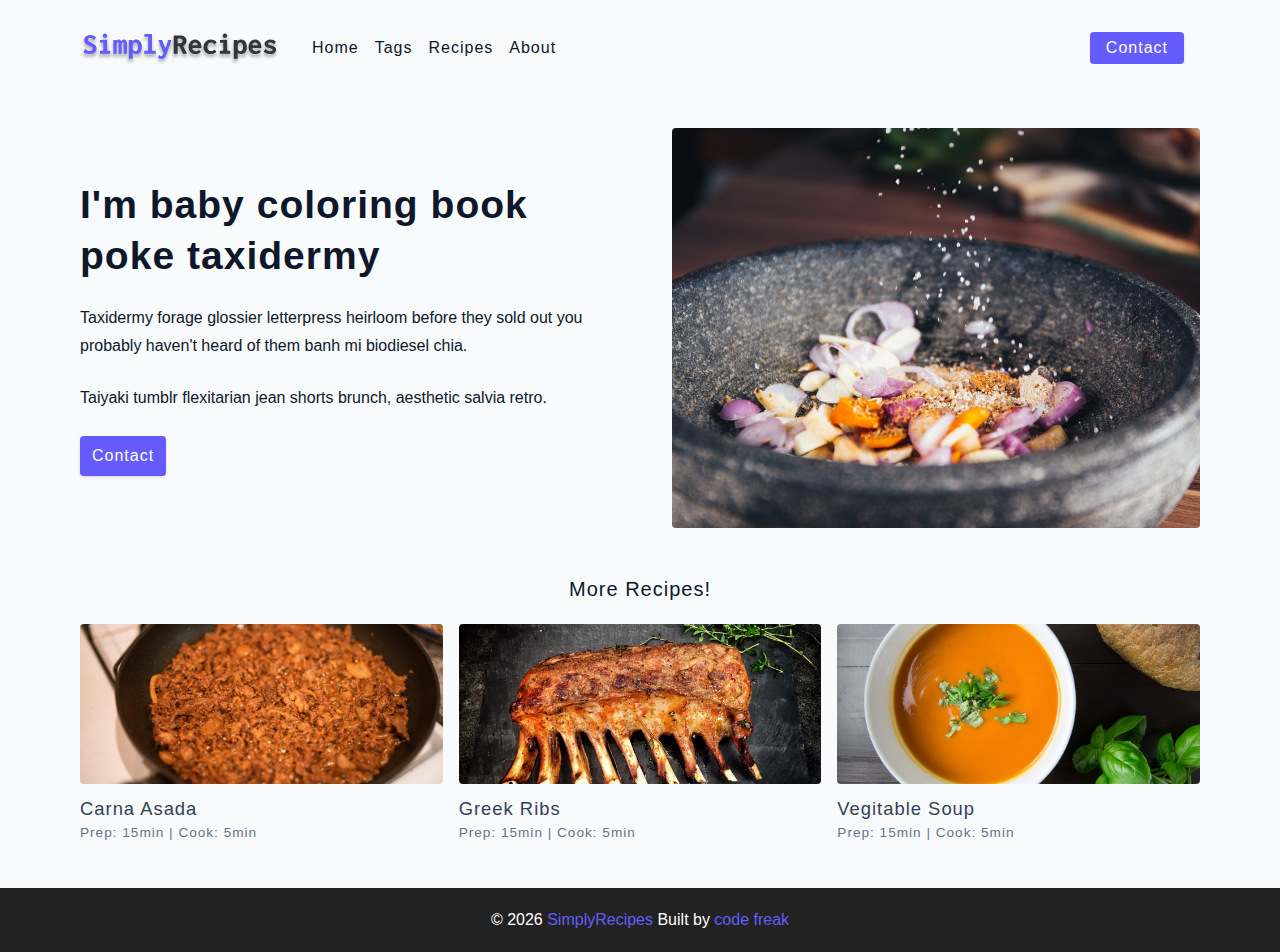
<file: about.html>
<!DOCTYPE html>
<html lang="en">

<head>
  <meta charset="UTF-8" />
  <meta http-equiv="X-UA-Compatible" content="IE=edge" />
  <meta name="viewport" content="width=device-width, initial-scale=1.0" />
  <title>About Page</title>
  <!-- favicon -->
  <link rel="shortcut icon" href="./assets/favicon.ico" type="image/x-icon" />
  <!-- normalize -->
  <link rel="stylesheet" href="./css/normalize.css" />
  <!-- font-awesome -->
  <link rel="stylesheet" href="https://cdnjs.cloudflare.com/ajax/libs/font-awesome/5.14.0/css/all.min.css" />
  <!-- main css -->
  <link rel="stylesheet" href="./css/main.css" />
</head>

<body>
  <!-- nav -->
  <nav class="nav-bar">
    <div class="nav-center">
      <div class="nav-header">
        <a href="index.html" class="nav-logo">
          <img src="./assets/logo.svg" alt="SimplyRecipes">
        </a>
        <button class="nav-btn btn">
          <i class="fas fa-align-justify"></i>
        </button>
      </div>
          <div class="nav-links">
            <a href="index.html" class="nav-link">home</a>
            <a href="tags.html" class="nav-link">tags</a>
            <a href="recipes.html" class="nav-link">recipes</a>
            <a href="about.html" class="nav-link">about</a>
            <div class="nav-link contact-link">
              <a href="contact.html" class="btn">contact</a>
            </div>
          </div>
    </div>
  </nav>
  <!-- end of nav -->
  <!-- main -->
  <main class="page">
    <section class="about-page">
      <article>
        <h2>I'm baby coloring book poke taxidermy</h2>
        <p>Taxidermy forage glossier letterpress heirloom before they sold out you probably haven't heard of them banh mi biodiesel
        chia.</p>
        <p>Taiyaki tumblr flexitarian jean shorts brunch, aesthetic salvia retro.
        </p>
        <a href="contact.html" class="btn">contact</a>
      </article>
      <img src="./assets/about.jpeg" alt="about" class="img about-img">

    </section>
    <section class="feature-recipes">
      <h5 class="feature-title">More Recipes!</h5>
      <!-- recipes list -->
      <div class="recipes-list">
        <!-- single recipes -->
        <a href="single-recipe.html" class="recipe">
          <img src="./assets/recipes/recipe-1.jpeg" alt="food" class="img recipe-img" />
          <h5>carna asada</h5>
          <p>Prep: 15min | Cook: 5min</p>
        </a>
        <!-- end of single recipes -->
        <a href="single-recipe.html" class="recipe">
          <img src="./assets/recipes/recipe-2.jpeg" alt="food" class="img recipe-img" />
          <h5>greek ribs</h5>
          <p>Prep: 15min | Cook: 5min</p>
        </a>
        <!-- end of single recipes -->
        <a href="single-recipe.html" class="recipe">
          <img src="./assets/recipes/recipe-3.jpeg" alt="food" class="img recipe-img" />
          <h5>vegitable soup</h5>
          <p>Prep: 15min | Cook: 5min</p>
        </a>
        <!-- end of single recipes -->
       
      </div>
      <!-- end of recipes list -->
    </section>
  </main>
  <!-- end of main -->
  <!-- footer -->
  <footer class="page-footer">
    <p> &copy;
      <span id="date"></span>
      <span class="footer-logo">SimplyRecipes</span>
      Built by <a href="#">code freak</a>
    </p>
  </footer>
  <!-- end of footer -->

  <script src="./js/app.js"></script>
</body>

</html>
</file>
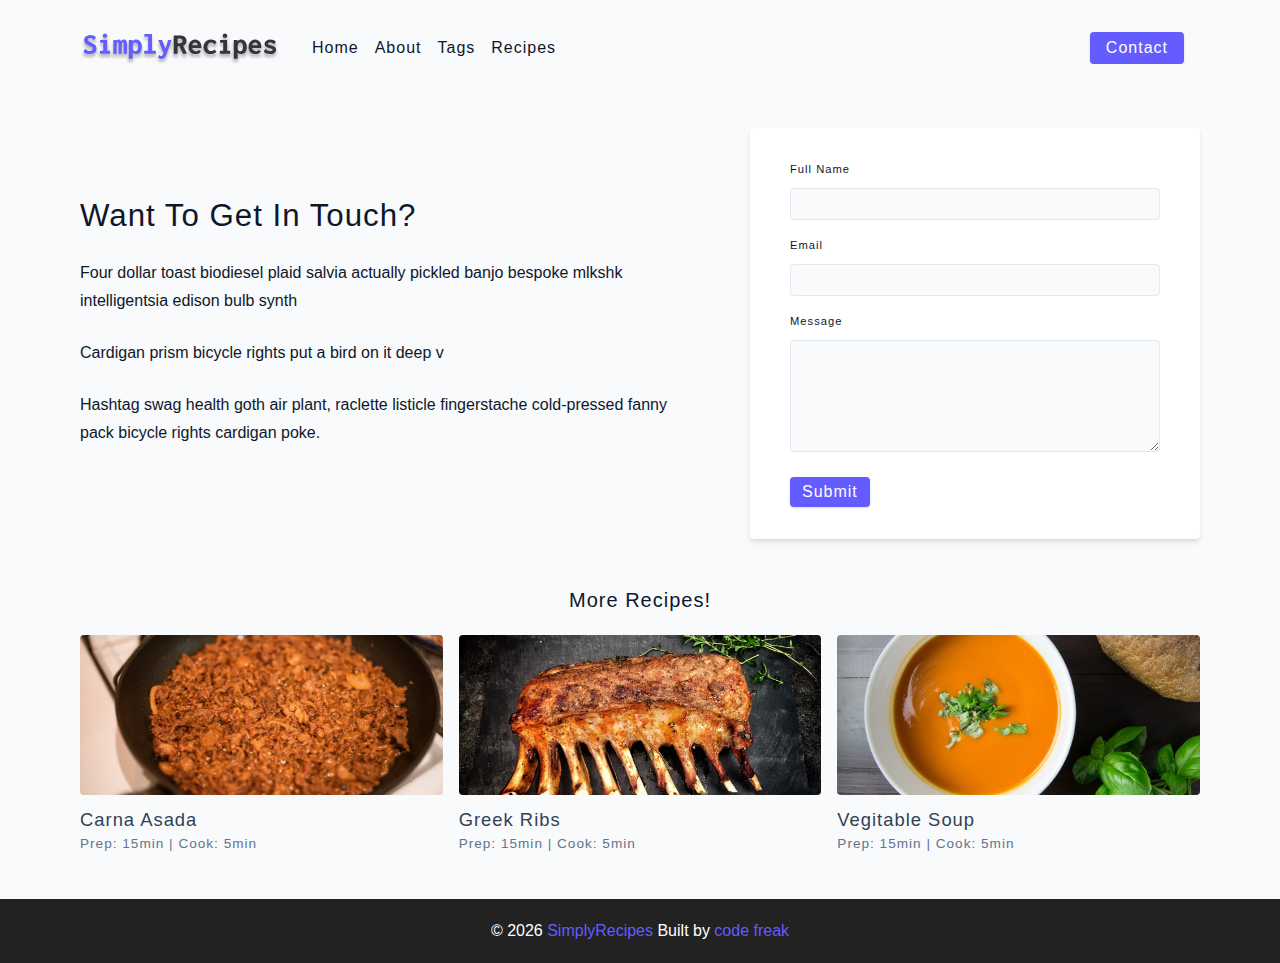
<file: contact.html>
<!DOCTYPE html>
<html lang="en">

<head>
  <meta charset="UTF-8" />
  <meta http-equiv="X-UA-Compatible" content="IE=edge" />
  <meta name="viewport" content="width=device-width, initial-scale=1.0" />
  <title>Contact Page</title>
  <!-- favicon -->
  <link rel="shortcut icon" href="./assets/favicon.ico" type="image/x-icon" />
  <!-- normalize -->
  <link rel="stylesheet" href="./css/normalize.css" />
  <!-- font-awesome -->
  <link rel="stylesheet" href="https://cdnjs.cloudflare.com/ajax/libs/font-awesome/5.14.0/css/all.min.css" />
  <!-- main css -->
  <link rel="stylesheet" href="./css/main.css" />
</head>

<body>
  <!-- nav -->
  <nav class="nav-bar">
    <div class="nav-center">
      <div class="nav-header">
        <a href="index.html" class="nav-logo">
          <img src="./assets/logo.svg" alt="SimplyRecipes">
        </a>
        <button class="nav-btn btn">
          <i class="fas fa-align-justify"></i>
        </button>
      </div>
      <div class="nav-links">
        <a href="index.html" class="nav-link">home</a>
        <a href="about.html" class="nav-link">about</a>
        <a href="tags.html" class="nav-link">tags</a>
        <a href="recipes.html" class="nav-link">recipes</a>
        <div class="nav-link contact-link">
          <a href="contact.html" class="btn">contact</a>
        </div>
      </div>
    </div>
  </nav>
  <!-- end of nav -->
  <!-- main -->
  <main class="page">
    <section class="contact-container">
      <article class="contact-info">
        <h3>Want To Get In Touch?</h3>
        <p>Four dollar toast biodiesel plaid salvia actually pickled banjo bespoke mlkshk intelligentsia edison bulb synth</p>
        <p>Cardigan prism bicycle rights put a bird on it deep v</p>
        <p>Hashtag swag health goth air plant, raclette listicle fingerstache cold-pressed fanny pack bicycle rights cardigan poke.</p>

      </article>
      <article>
        <form action="" class="form contact-form">
          <div class="form-row">
            <label for="name" class="form-label">Full Name</label>
            <input type="text" name="name" id="name" class="form-input">
          </div>
          <div class="form-row">
            <label for="email" class="form-label">Email</label> 
            <input type="email" name="email" id="email" class="form-input">

          </div>
          <div class="form-row">
            <label for="message" class="form-label">message</label> 
            <textarea name="message"  id="message" cols="30" rows="10" spellcheck="false" class="form-textarea"></textarea>
          </div>
          <button type="submit" class="btn block">submit</button>
        </form>
      </article>
    </section>
    <section class="feature-recipes">
      <h5 class="feature-title">More Recipes!</h5>
      <!-- recipes list -->
      <div class="recipes-list">
        <!-- single recipes -->
        <a href="single-recipe.html" class="recipe">
          <img src="./assets/recipes/recipe-1.jpeg" alt="food" class="img recipe-img" />
          <h5>carna asada</h5>
          <p>Prep: 15min | Cook: 5min</p>
        </a>
        <!-- end of single recipes -->
        <a href="single-recipe.html" class="recipe">
          <img src="./assets/recipes/recipe-2.jpeg" alt="food" class="img recipe-img" />
          <h5>greek ribs</h5>
          <p>Prep: 15min | Cook: 5min</p>
        </a>
        <!-- end of single recipes -->
        <a href="single-recipe.html" class="recipe">
          <img src="./assets/recipes/recipe-3.jpeg" alt="food" class="img recipe-img" />
          <h5>vegitable soup</h5>
          <p>Prep: 15min | Cook: 5min</p>
        </a>
        <!-- end of single recipes -->
    
      </div>
      <!-- end of recipes list -->
    </section>
  </main>
  <!-- end of main -->
  <!-- footer -->
  <footer class="page-footer">
    <p> &copy;
      <span id="date"></span>
      <span class="footer-logo">SimplyRecipes</span>
      Built by <a href="#">code freak</a>
    </p>
  </footer>
  <!-- end of footer -->

  <script src="./js/app.js"></script>
</body>

</html>
</file>
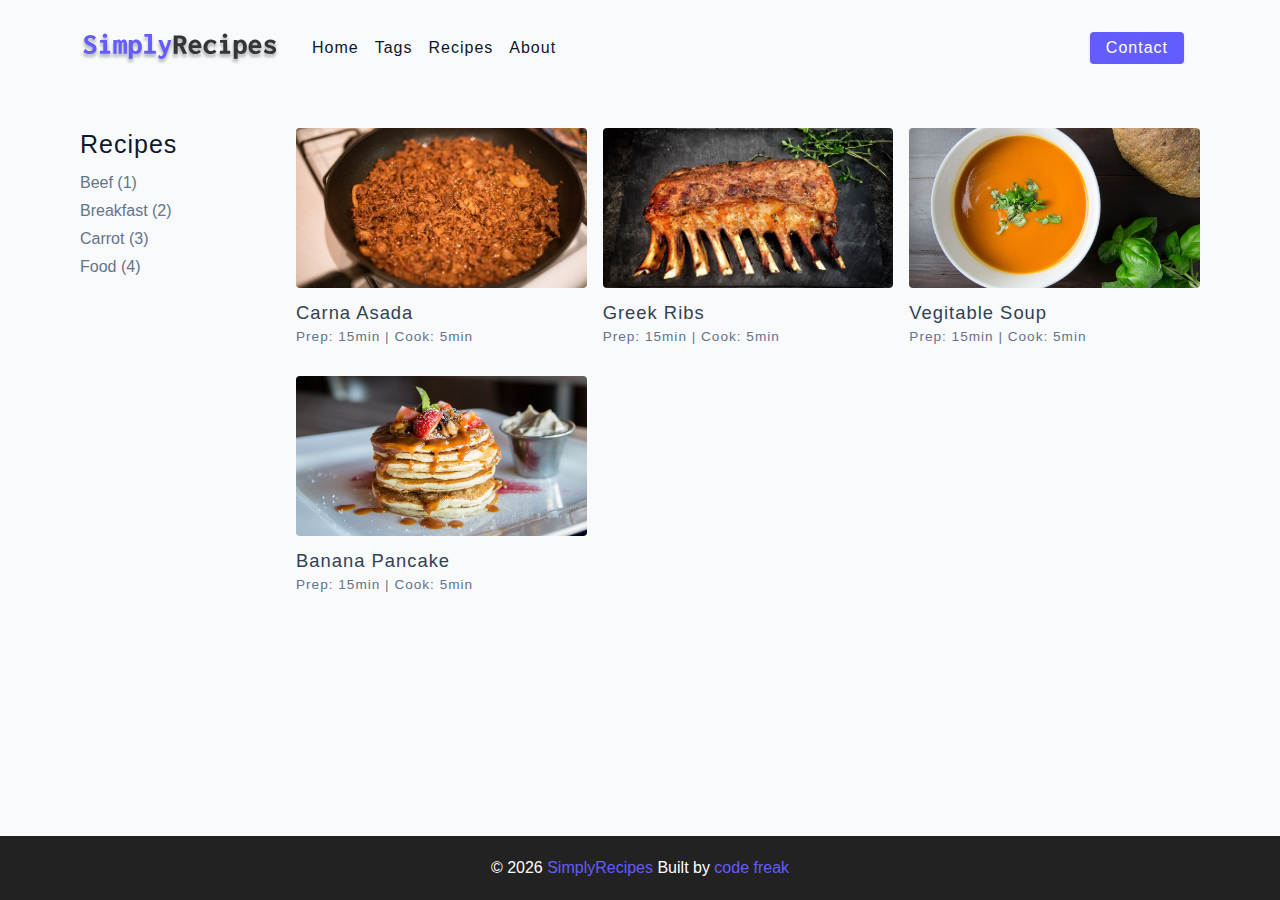
<file: recipes.html>
<!DOCTYPE html>
<html lang="en">

<head>
  <meta charset="UTF-8" />
  <meta http-equiv="X-UA-Compatible" content="IE=edge" />
  <meta name="viewport" content="width=device-width, initial-scale=1.0" />
  <title>Recipes Page</title>
  <!-- favicon -->
  <link rel="shortcut icon" href="./assets/favicon.ico" type="image/x-icon" />
  <!-- normalize -->
  <link rel="stylesheet" href="./css/normalize.css" />
  <!-- font-awesome -->
  <link rel="stylesheet" href="https://cdnjs.cloudflare.com/ajax/libs/font-awesome/5.14.0/css/all.min.css" />
  <!-- main css -->
  <link rel="stylesheet" href="./css/main.css" />
</head>

<body>
  <!-- nav -->
  <nav class="nav-bar">
    <div class="nav-center">
      <div class="nav-header">
        <a href="index.html" class="nav-logo">
          <img src="./assets/logo.svg" alt="SimplyRecipes">
        </a>
        <button class="nav-btn btn">
          <i class="fas fa-align-justify"></i>
        </button>
      </div>
      <div class="nav-links">
        <a href="index.html" class="nav-link">home</a>
        <a href="tags.html" class="nav-link">tags</a>
        <a href="recipes.html" class="nav-link">recipes</a>
        <a href="about.html" class="nav-link">about</a>
        <div class="nav-link contact-link">
          <a href="contact.html" class="btn">contact</a>
        </div>
      </div>
    </div>
  </nav>
  <!-- end of nav -->
  <!-- main -->
  <main class="page">
    
    <!-- recipes container -->
    <section class="recipes-container">
      <!-- tags container -->
      <div class="tags-container">
        <h4>recipes</h4>
        <div class="tags-list">
          <a href="tag-template.html"> Beef (1)</a>
          <a href="tag-template.html"> Breakfast (2)</a>
          <a href="tag-template.html"> Carrot (3)</a>
          <a href="tag-template.html"> food (4)</a>
        </div>
      </div>
      <!-- end of tag container -->
      <!-- recipes list -->
      <div class="recipes-list">
        <!-- single recipes -->
        <a href="single-recipe.html" class="recipe">
          <img src="./assets/recipes/recipe-1.jpeg" alt="food" class="img recipe-img" />
          <h5>carna asada</h5>
          <p>Prep: 15min | Cook: 5min</p>
        </a>
        <!-- end of single recipes -->
        <a href="single-recipe.html" class="recipe">
          <img src="./assets/recipes/recipe-2.jpeg" alt="food" class="img recipe-img" />
          <h5>greek ribs</h5>
          <p>Prep: 15min | Cook: 5min</p>
        </a>
        <!-- end of single recipes -->
        <a href="single-recipe.html" class="recipe">
          <img src="./assets/recipes/recipe-3.jpeg" alt="food" class="img recipe-img" />
          <h5>vegitable soup</h5>
          <p>Prep: 15min | Cook: 5min</p>
        </a>
        <!-- end of single recipes -->
        <a href="single-recipe.html" class="recipe">
          <img src="./assets/recipes/recipe-4.jpeg" alt="food" class="img recipe-img" />
          <h5>banana pancake</h5>
          <p>Prep: 15min | Cook: 5min</p>
        </a>
        <!-- end of single recipes -->
      </div>
      <!-- end of recipes list -->
    
    </section>
    <!-- end of recipes container -->
  </main>
  <!-- end of main -->
  <!-- footer -->
  <footer class="page-footer">
    <p> &copy;
      <span id="date"></span>
      <span class="footer-logo">SimplyRecipes</span>
      Built by <a href="#">code freak</a>
    </p>
  </footer>
  <!-- end of footer -->

  <script src="./js/app.js"></script>
</body>

</html>
</file>
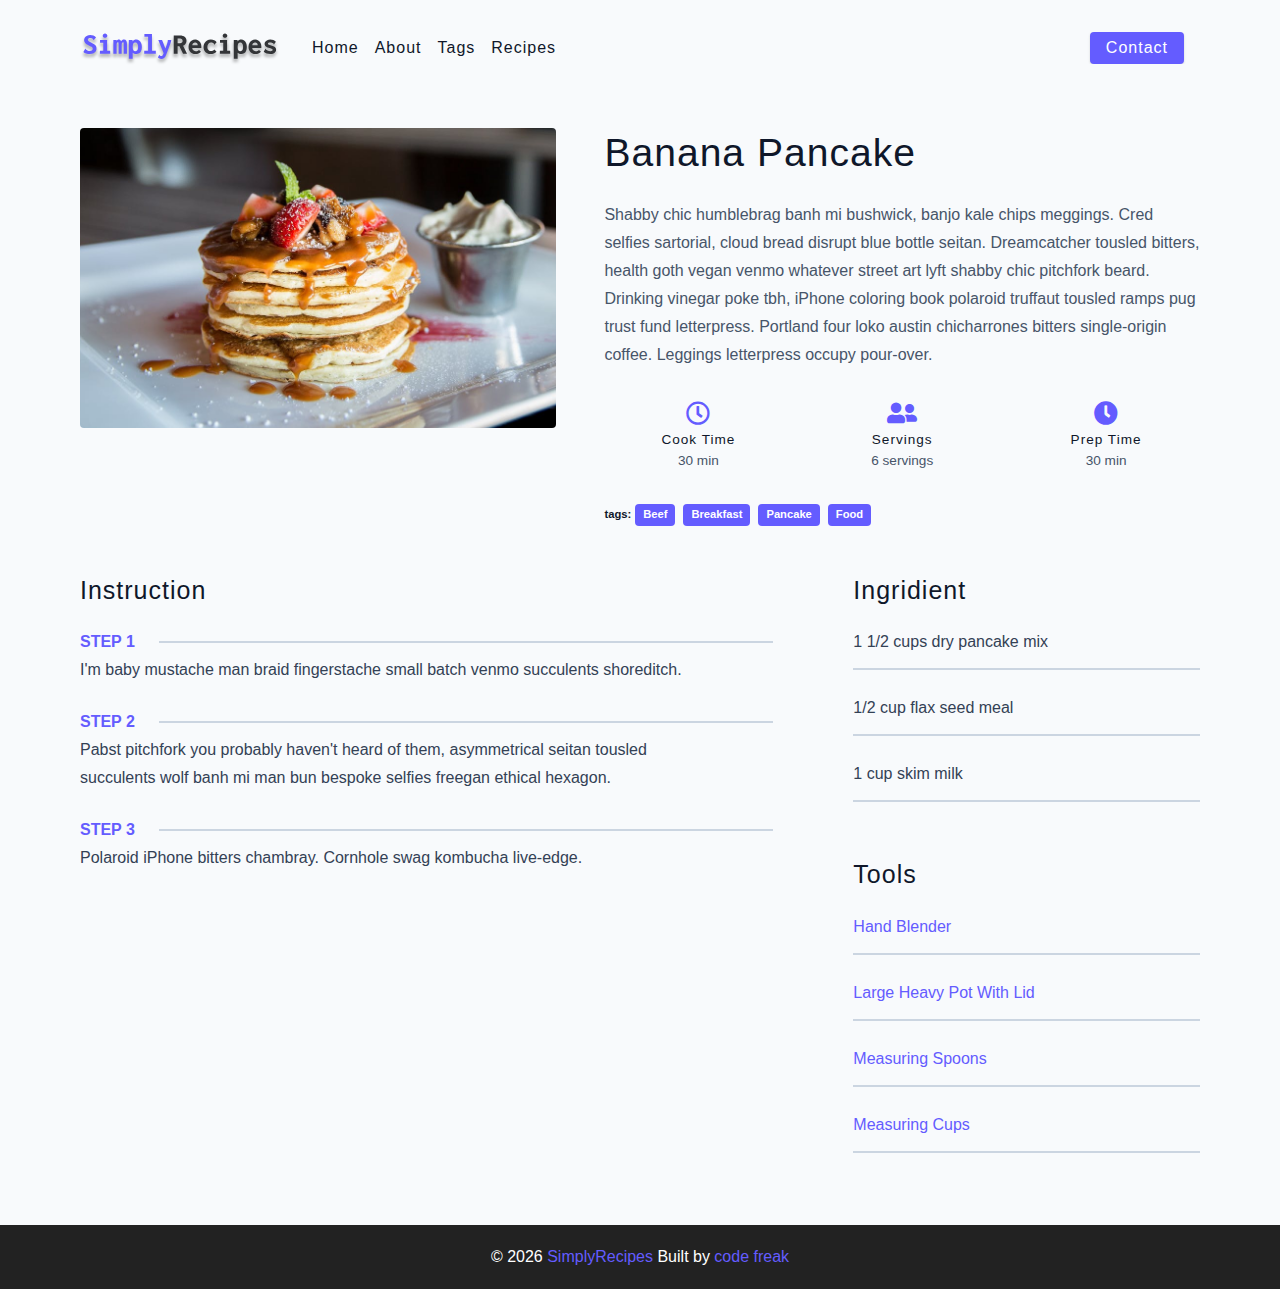
<file: single-recipe.html>
<!DOCTYPE html>
<html lang="en">

<head>
  <meta charset="UTF-8" />
  <meta http-equiv="X-UA-Compatible" content="IE=edge" />
  <meta name="viewport" content="width=device-width, initial-scale=1.0" />
  <title>Single Recipes</title>
  <!-- favicon -->
  <link rel="shortcut icon" href="./assets/favicon.ico" type="image/x-icon" />
  <!-- normalize -->
  <link rel="stylesheet" href="./css/normalize.css" />
  <!-- font-awesome -->
  <link rel="stylesheet" href="https://cdnjs.cloudflare.com/ajax/libs/font-awesome/5.14.0/css/all.min.css" />
  <!-- main css -->
  <link rel="stylesheet" href="./css/main.css" />
</head>

<body>
  <!-- nav -->
  <nav class="nav-bar">
    <div class="nav-center">
      <div class="nav-header">
        <a href="index.html" class="nav-logo">
          <img src="./assets/logo.svg" alt="SimplyRecipes">
        </a>
        <button class="nav-btn btn">
          <i class="fas fa-align-justify"></i>
        </button>
      </div>
      <div class="nav-links">
        <a href="index.html" class="nav-link">home</a>
        <a href="about.html" class="nav-link">about</a>
        <a href="tags.html" class="nav-link">tags</a>
        <a href="recipes.html" class="nav-link">recipes</a>
        <div class="nav-link contact-link">
          <a href="contact.html" class="btn">contact</a>
        </div>
      </div>
    </div>
  </nav>
  <!-- end of nav -->
  <!-- main -->
  <main class="page">
    <div class="recipe-pages">
      <section class="recipe-hero">
        <img src="./assets/recipes/recipe-4.jpeg" class="img recipe-hero-img" alt="pancake">
        <article class="recipe-info">
          <h2>banana pancake</h2>
          <p>
            Shabby chic  humblebrag banh mi bushwick, banjo kale chips meggings. Cred selfies sartorial, cloud bread disrupt blue
            bottle seitan. Dreamcatcher tousled bitters, health goth vegan venmo whatever street art lyft shabby chic pitchfork
            beard. Drinking vinegar poke tbh, iPhone coloring book polaroid truffaut tousled ramps pug trust fund letterpress.
            Portland four loko austin chicharrones bitters single-origin coffee. Leggings letterpress occupy pour-over.
          </p>
          <!-- recipe icons -->
          <div class="recipe-icons">
            <!-- single recipe icon -->
            <article>
              <i class="far fa-clock"></i>
              <h5>cook time</h5>
              <p>30 min</p>
            </article>
            <!-- single recipe icon -->
            <article>
              <i class="fas fa-user-friends"></i>
              <h5>servings</h5>
              <p>6 servings</p>
            </article>
            <!-- single recipe icon -->
            <article>
              <i class="fas fa-clock"></i>
              <h5>prep time</h5>
              <p>30 min</p>
            </article>
          </div>

          <!-- recipe tags -->
          <div class="recipe-tags">
            tags: <a href="tag-template.html">beef</a>
            <a href="tag-template.html">Breakfast</a>
            <a href="tag-template.html">pancake</a>
            <a href="tag-template.html">food</a>
          </div>
        </article>
      </section>
      <!-- recipe content -->
      <section class="recipe-content">
        <article>
          <h4> instruction</h4>
          <!-- single instruction -->
          <div class="single-instruction">
            <header>
              <p>step 1</p>
              <div></div>
            </header>
            <p>I'm baby mustache man braid fingerstache small batch venmo succulents shoreditch. </p>
          </div>
          <!-- end of single instruction -->
          <!-- single instruction -->
          <div class="single-instruction">
            <header>
              <p>step 2</p>
              <div></div>
            </header>
            <p>Pabst pitchfork you probably haven't heard of them, asymmetrical seitan tousled succulents wolf banh mi man bun bespoke
            selfies freegan ethical hexagon. </p>
            </div>
            <!-- end of single instruction -->
          <!-- single instruction -->
          <div class="single-instruction">
            <header>
              <p>step 3</p>
              <div></div>
            </header>
            <p>Polaroid iPhone bitters chambray. Cornhole swag kombucha live-edge.</p>
          </div>

        </article>
        <article class="second-column">
          <div>
            <h4>ingridient</h4>
            <p class="single-ingridient">
              1 1/2 cups dry pancake mix
            </p>
            <p class="single-ingridient">
              1/2 cup flax seed meal
            </p>
            <p class="single-ingridient">
            1 cup skim milk
            </p>
          </div>
          <div>
            <h4>tools</h4>
            <p class="single-tools">Hand Blender</p>
            <p class="single-tools">Large Heavy Pot With Lid</p>
            <p class="single-tools">Measuring Spoons</p>
            <p class="single-tools">Measuring Cups</p>
          </div>
        </article>
      </section>
    </div>







  </main>
  <!-- end of main -->
  <!-- footer -->
  <footer class="page-footer">
    <p> &copy;
      <span id="date"></span>
      <span class="footer-logo">SimplyRecipes</span>
      Built by <a href="#">code freak</a>
    </p>
  </footer>
  <!-- end of footer -->

  <script src="./js/app.js"></script>
</body>

</html>
</file>
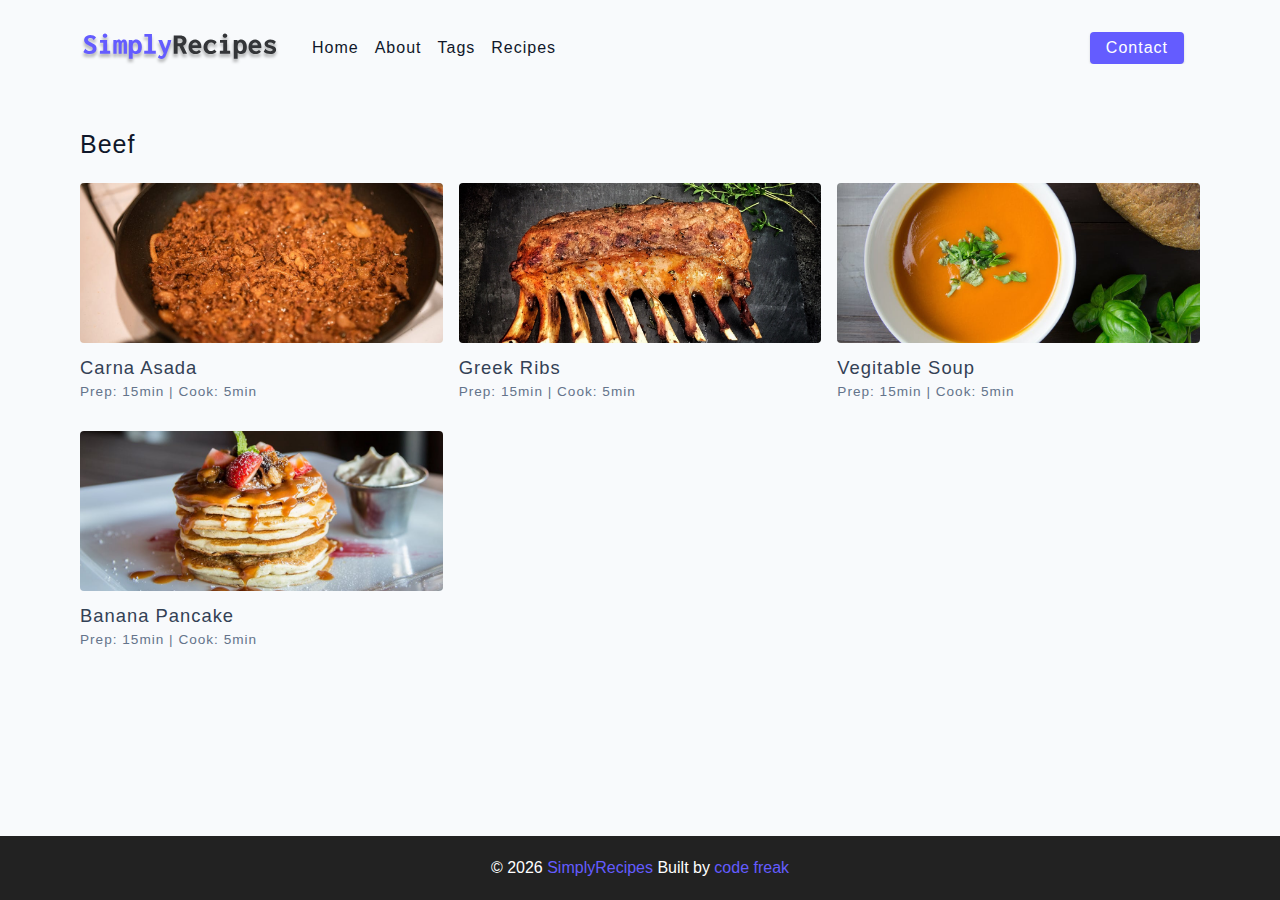
<file: tag-template.html>
<!DOCTYPE html>
<html lang="en">

<head>
  <meta charset="UTF-8" />
  <meta http-equiv="X-UA-Compatible" content="IE=edge" />
  <meta name="viewport" content="width=device-width, initial-scale=1.0" />
  <title>Tag Template Page</title>
  <!-- favicon -->
  <link rel="shortcut icon" href="./assets/favicon.ico" type="image/x-icon" />
  <!-- normalize -->
  <link rel="stylesheet" href="./css/normalize.css" />
  <!-- font-awesome -->
  <link rel="stylesheet" href="https://cdnjs.cloudflare.com/ajax/libs/font-awesome/5.14.0/css/all.min.css" />
  <!-- main css -->
  <link rel="stylesheet" href="./css/main.css" />
</head>

<body>
  <!-- nav -->
  <nav class="nav-bar">
    <div class="nav-center">
      <div class="nav-header">
        <a href="index.html" class="nav-logo">
          <img src="./assets/logo.svg" alt="SimplyRecipes">
        </a>
        <button class="nav-btn btn">
          <i class="fas fa-align-justify"></i>
        </button>
      </div>
      <div class="nav-links">
        <a href="index.html" class="nav-link">home</a>
        <a href="about.html" class="nav-link">about</a>
        <a href="tags.html" class="nav-link">tags</a>
        <a href="recipes.html" class="nav-link">recipes</a>
        <div class="nav-link contact-link">
          <a href="contact.html" class="btn">contact</a>
        </div>
      </div>
    </div>
  </nav>
  <!-- end of nav -->
  <!-- main -->
  <main class="page">
    <div>
      <h4>Beef</h4>
      <!-- recipes list -->
      <div class="recipes-list">
        <!-- single recipes -->
        <a href="single-recipe.html" class="recipe">
          <img src="./assets/recipes/recipe-1.jpeg" alt="food" class="img recipe-img" />
          <h5>carna asada</h5>
          <p>Prep: 15min | Cook: 5min</p>
        </a>
        <!-- end of single recipes -->
        <a href="single-recipe.html" class="recipe">
          <img src="./assets/recipes/recipe-2.jpeg" alt="food" class="img recipe-img" />
          <h5>greek ribs</h5>
          <p>Prep: 15min | Cook: 5min</p>
        </a>
        <!-- end of single recipes -->
        <a href="single-recipe.html" class="recipe">
          <img src="./assets/recipes/recipe-3.jpeg" alt="food" class="img recipe-img" />
          <h5>vegitable soup</h5>
          <p>Prep: 15min | Cook: 5min</p>
        </a>
        <!-- end of single recipes -->
        <a href="single-recipe.html" class="recipe">
          <img src="./assets/recipes/recipe-4.jpeg" alt="food" class="img recipe-img" />
          <h5>banana pancake</h5>
          <p>Prep: 15min | Cook: 5min</p>
        </a>
        <!-- end of single recipes -->
      </div>
      <!-- end of recipes list -->
    </div>
  </main>
  <!-- end of main -->
  <!-- footer -->
  <footer class="page-footer">
    <p> &copy;
      <span id="date"></span>
      <span class="footer-logo">SimplyRecipes</span>
      Built by <a href="#">code freak</a>
    </p>
  </footer>
  <!-- end of footer -->

  <script src="./js/app.js"></script>
</body>

</html>
</file>
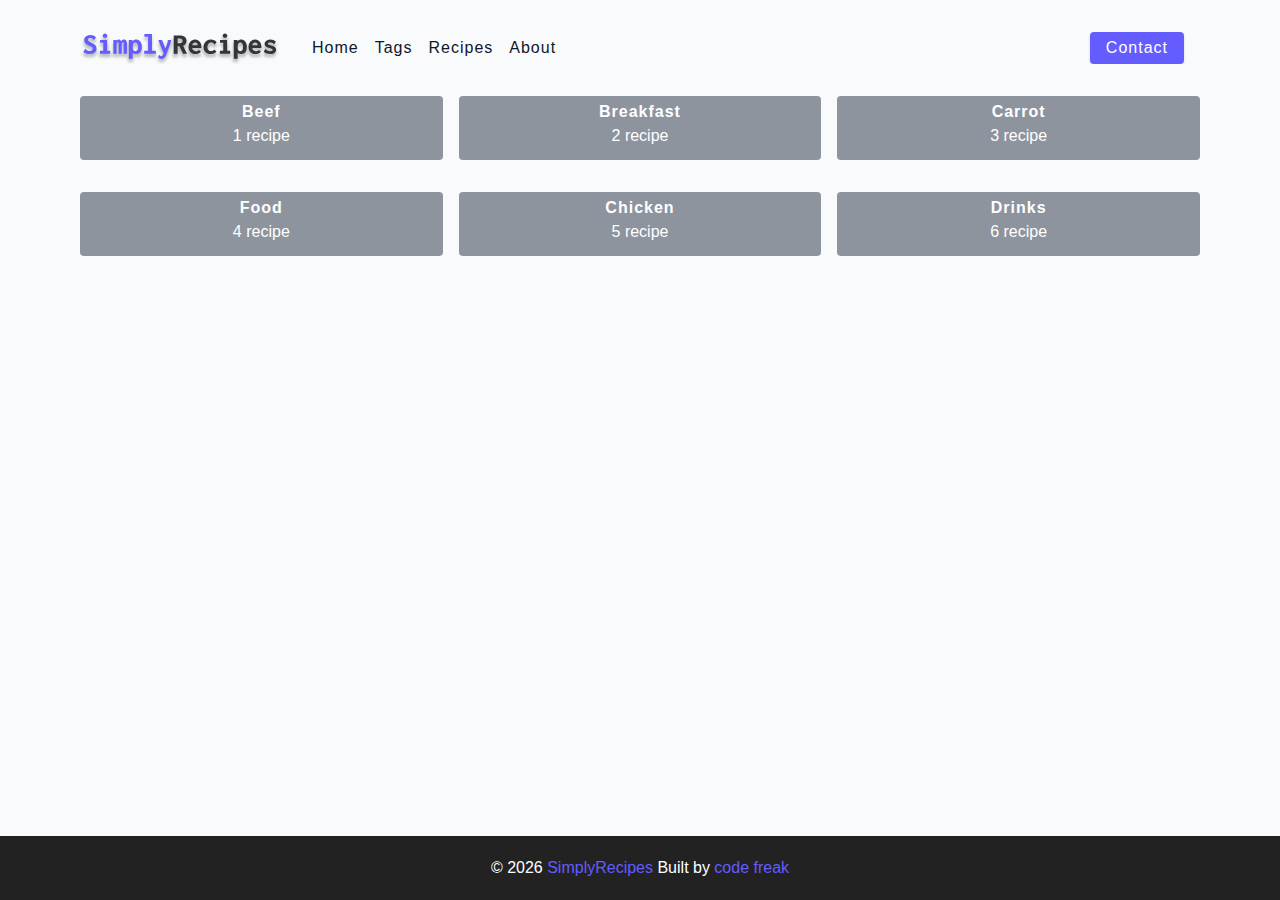
<file: tags.html>
<!DOCTYPE html>
<html lang="en">

<head>
  <meta charset="UTF-8" />
  <meta http-equiv="X-UA-Compatible" content="IE=edge" />
  <meta name="viewport" content="width=device-width, initial-scale=1.0" />
  <title>Tags Page</title>
  <!-- favicon -->
  <link rel="shortcut icon" href="./assets/favicon.ico" type="image/x-icon" />
  <!-- normalize -->
  <link rel="stylesheet" href="./css/normalize.css" />
  <!-- font-awesome -->
  <link rel="stylesheet" href="https://cdnjs.cloudflare.com/ajax/libs/font-awesome/5.14.0/css/all.min.css" />
  <!-- main css -->
  <link rel="stylesheet" href="./css/main.css" />
</head>

<body>
  <!-- nav -->
  <nav class="nav-bar">
    <div class="nav-center">
      <div class="nav-header">
        <a href="index.html" class="nav-logo">
          <img src="./assets/logo.svg" alt="SimplyRecipes">
        </a>
        <button class="nav-btn btn">
          <i class="fas fa-align-justify"></i>
        </button>
      </div>
        <div class="nav-links">
          <a href="index.html" class="nav-link">home</a>
          <a href="tags.html" class="nav-link">tags</a>
          <a href="recipes.html" class="nav-link">recipes</a>
          <a href="about.html" class="nav-link">about</a>
          <div class="nav-link contact-link">
            <a href="contact.html" class="btn">contact</a>
          </div>
        </div>
    </div>
  </nav>
  <!-- end of nav -->
  <!-- main -->
  <main class="page">
    <section class="tags-page">
      <a href="tag-template.html" class="tag">
        <h5>Beef</h5>
        <p>1 recipe</p>
      </a>
      <a href="tag-template.html" class="tag">
        <h5>Breakfast</h5>
        <p>2 recipe</p>
      </a>
      <a href="tag-template.html" class="tag">
        <h5>Carrot</h5>
        <p>3 recipe</p>
      </a>
      <a href="tag-template.html" class="tag">
        <h5>Food</h5>
        <p>4 recipe</p>
      </a>
      <a href="tag-template.html" class="tag">
        <h5>chicken</h5>
        <p>5 recipe</p>
      </a>
      <a href="tag-template.html" class="tag">
        <h5>drinks</h5>
        <p>6 recipe</p>
      </a>
     
     

    </section>
  </main>
  <!-- end of main -->
  <!-- footer -->
  <footer class="page-footer">
    <p> &copy;
      <span id="date"></span>
      <span class="footer-logo">SimplyRecipes</span>
      Built by <a href="#">code freak</a>
    </p>
  </footer>
  <!-- end of footer -->

  <script src="./js/app.js"></script>
</body>

</html>
</file>
<file: css/main.css>
*,
::after,
::before {
  box-sizing: border-box;
}
/* fonts */

@import url("https://fonts.googleapis.com/css2?family=Roboto:wght@400;500;600&family=Montserrat&display=swap");
html {
  font-size: 100%;
} /*16px*/

:root {
  /* colors */
  --primary-100: #e2e0ff;
  --primary-200: #c1beff;
  --primary-300: #a29dff;
  --primary-400: #837dff;
  --primary-500: #645cff;
  --primary-600: #504acc;
  --primary-700: #3c3799;
  --primary-800: #282566;
  --primary-900: #141233;

  /* grey */
  --grey-50: #f8fafc;
  --grey-100: #f1f5f9;
  --grey-200: #e2e8f0;
  --grey-300: #cbd5e1;
  --grey-400: #94a3b8;
  --grey-500: #64748b;
  --grey-600: #475569;
  --grey-700: #334155;
  --grey-800: #1e293b;
  --grey-900: #0f172a;
  /* rest of the colors */
  --black: #222;
  --white: #fff;
  --red-light: #f8d7da;
  --red-dark: #842029;
  --green-light: #d1e7dd;
  --green-dark: #0f5132;

  /* fonts  */
  --headingFont: "Roboto", sans-serif;
  --bodyFont: "Nunito", sans-serif;
  --smallText: 0.7em;
  /* rest of the vars */
  --backgroundColor: var(--grey-50);
  --textColor: var(--grey-900);
  --borderRadius: 0.25rem;
  --letterSpacing: 1px;
  --transition: 0.3s ease-in-out all;
  --max-width: 1120px;
  --fixed-width: 600px;

  /* box shadow*/
  --shadow-1: 0 1px 3px 0 rgba(0, 0, 0, 0.1), 0 1px 2px 0 rgba(0, 0, 0, 0.06);
  --shadow-2: 0 4px 6px -1px rgba(0, 0, 0, 0.1),
    0 2px 4px -1px rgba(0, 0, 0, 0.06);
  --shadow-3: 0 10px 15px -3px rgba(0, 0, 0, 0.1),
    0 4px 6px -2px rgba(0, 0, 0, 0.05);
  --shadow-4: 0 20px 25px -5px rgba(0, 0, 0, 0.1),
    0 10px 10px -5px rgba(0, 0, 0, 0.04);
}

body {
  background: var(--backgroundColor);
  font-family: var(--bodyFont);
  font-weight: 400;
  line-height: 1.75;
  color: var(--textColor);
}

p {
  margin-top: 0;
  margin-bottom: 1.5rem;
  max-width: 40em;
}

h1,
h2,
h3,
h4,
h5 {
  margin: 0;
  margin-bottom: 1.38rem;
  font-family: var(--headingFont);
  font-weight: 400;
  line-height: 1.3;
  text-transform: capitalize;
  letter-spacing: var(--letterSpacing);
}

h1 {
  margin-top: 0;
  font-size: 3.052rem;
}

h2 {
  font-size: 2.441rem;
}

h3 {
  font-size: 1.953rem;
}

h4 {
  font-size: 1.563rem;
}

h5 {
  font-size: 1.25rem;
}

small,
.text-small {
  font-size: var(--smallText);
}

a {
  text-decoration: none;
}
ul {
  list-style-type: none;
  padding: 0;
}

.img {
  width: 100%;
  display: block;
  object-fit: cover;
}
/* buttons */

.btn {
  cursor: pointer;
  color: var(--white);
  background: var(--primary-500);
  border: transparent;
  border-radius: var(--borderRadius);
  letter-spacing: var(--letterSpacing);
  padding: 0.375rem 0.75rem;
  box-shadow: var(--shadow-1);
  transition: var(--transtion);
  text-transform: capitalize;
  display: inline-block;
}
.btn:hover {
  background: var(--primary-700);
  box-shadow: var(--shadow-3);
}
.btn-hipster {
  color: var(--primary-500);
  background: var(--primary-200);
}
.btn-hipster:hover {
  color: var(--primary-200);
  background: var(--primary-700);
}
.btn-block {
  width: 100%;
}

/* alerts */
.alert {
  padding: 0.375rem 0.75rem;
  margin-bottom: 1rem;
  border-color: transparent;
  border-radius: var(--borderRadius);
}

.alert-danger {
  color: var(--red-dark);
  background: var(--red-light);
}
.alert-success {
  color: var(--green-dark);
  background: var(--green-light);
}
/* form */

.form {
  width: 90vw;
  max-width: var(--fixed-width);
  background: var(--white);
  border-radius: var(--borderRadius);
  box-shadow: var(--shadow-2);
  padding: 2rem 2.5rem;
  margin: 3rem auto;
}
.form-label {
  display: block;
  font-size: var(--smallText);
  margin-bottom: 0.5rem;
  text-transform: capitalize;
  letter-spacing: var(--letterSpacing);
}
.form-input,
.form-textarea {
  width: 100%;
  padding: 0.375rem 0.75rem;
  border-radius: var(--borderRadius);
  background: var(--backgroundColor);
  border: 1px solid var(--grey-200);
}

.form-row {
  margin-bottom: 1rem;
}

.form-textarea {
  height: 7rem;
}
::placeholder {
  font-family: inherit;
  color: var(--grey-400);
}
.form-alert {
  color: var(--red-dark);
  letter-spacing: var(--letterSpacing);
  text-transform: capitalize;
}
/* alert */

@keyframes spinner {
  to {
    transform: rotate(360deg);
  }
}

.loading {
  width: 6rem;
  height: 6rem;
  border: 5px solid var(--grey-400);
  border-radius: 50%;
  border-top-color: var(--primary-500);
  animation: spinner 0.6s linear infinite;
}
.loading {
  margin: 0 auto;
}
/* title */

.title {
  text-align: center;
}

.title-underline {
  background: var(--primary-500);
  width: 7rem;
  height: 0.25rem;
  margin: 0 auto;
  margin-top: -1rem;
}

/*
=============== 
Navbar
===============
*/

.nav-bar {
  display: flex;
  justify-content: center;
  align-items: center;
}
.nav-center {
  width: 90vw;
  max-width: var(--max-width);
}
.nav-header {
  display: flex;
  justify-content: space-between;
  align-items: center;
  height: 6rem;
}
.nav-header img {
  width: 200px;
}
.nav-logo {
  display: flex;
  align-items: flex-end;
}
.nav-btn {
  padding: 00.15rem 0.75rem;
}
.nav-btn i {
  font-size: 1.25rem;
}
.nav-links {
  display: flex;
  flex-direction: column;
  height: 0;
  overflow: hidden;
  transition: var(--transition);
}
.show-links {
  height: 23.9375rem;
}
.nav-link {
  display: block;
  text-align: center;
  font-size: 1.25rem;
  color: var(--grey-900);
  text-transform: capitalize;
  letter-spacing: var(--letterSpacing);
  padding: 1rem 0;
  border-top: 1px solid var(--grey-500);
}
.nav-link:hover {
  color: var(--primary-500);
}
.contact-link a {
  padding: 0.15rem 1rem;
}
@media screen and (min-width: 992px) {
  .nav-btn {
    display: none;
  }
  .nav-bar {
    height: 6rem;
    /* background-color: blue; */
  }
  .nav-center {
    display: flex;
    align-items: center;
  }
  .nav-header {
    height: auto;
    margin-right: 2rem;
  }
  .nav-links {
    height: auto;
    flex-direction: row;
    align-items: center;
    width: 100%;
  }
  .nav-link {
    padding: 0;
    margin-right: 1rem;
    border: none;
    font-size: 1rem;
  }
  .contact-link {
    margin-left: auto;
  }
}
/*
=============== 
Page
===============
*/
.page {
  /* background: red; */
  width: 90vw;
  max-width: var(--max-width);
  margin: 0 auto;
  padding-top: 2rem;
  min-height: calc(100vh - (6rem + 4rem));
}
/*
=============== 
Footer
===============
*/
.page-footer {
  height: 4rem;
  display: flex;
  align-items: center;
  justify-content: center;
  background: var(--black);
  color: var(--white);
}
.page-footer p {
  margin-bottom: 0;
}
.footer-logo,
.page-footer a {
  color: var(--primary-500);
}
/*
=============== 
hero
===============
*/
.hero {
  height: 40vh;
  background: url("../assets/main.jpeg") center/cover no-repeat;
  margin-bottom: 2rem;
  border-radius: var(--borderRadius);
  position: relative;
}
.hero-container {
  position: absolute;
  background: rgba(0, 0, 0, 0.4);
  width: 100%;
  height: 100%;
  left: 0;
  right: 0;
  border-radius: var(--borderRadius);
  display: flex;
  align-items: center;
  justify-content: center;
}
.hero-text {
  text-align: center;
  color: var(--white);
}
@media screen and (min-width: 768px) {
  .hero-text h1 {
    font-size: 4rem;
    margin-bottom: 0;
  }
}
/*
=============== 
recipes
===============
*/
.recipes-container {
  display: grid;
  gap: 2rem 1rem;
}
.tags-container {
  order: 1;
  display: flex;
  flex-direction: column;
  padding-bottom: 3rem;
}
.recipes-list {
  display: grid;
  gap: 2rem 1rem;
  padding-bottom: 3rem;
}
.tags-container h4 {
  margin-bottom: 0.5rem;
  font-weight: 500;
}
.tags-list {
  display: grid;
  grid-template-columns: 1fr 1fr 1fr;
}
.tags-list a {
  display: block;
  text-transform: capitalize;
  color: var(--grey-500);
  transition: var(--transition);
}
.tags-list a:hover {
  color: var(--primary-500);
}
.recipe {
  display: block;
}
.recipe-img {
  height: 15rem;
  border-radius: var(--borderRadius);
  margin-bottom: 1rem;
}
.recipe h5 {
  margin-bottom: 0;
  line-height: 1;
  color: var(--grey-700);
}
.recipe p {
  margin-bottom: 0;
  line-height: 1;
  margin-top: 0.5rem;
  color: var(--grey-500);
  letter-spacing: var(--letterSpacing);
}
@media screen and (min-width: 576px) {
  .recipes-list {
    display: grid;
    grid-template-columns: 1fr 1fr;
  }
  .recipe-img {
    height: 10rem;
  }
}
@media screen and (min-width: 992px) {
  .recipes-container {
    grid-template-columns: 200px 1fr;
  }
  .tags-container {
    order: 0;
  }
  .tags-list {
    grid-template-columns: 1fr;
  }
  .recipe p {
    font-size: 0.85rem;
  }
}
@media screen and (min-width: 1200px) {
  .recipes-list {
    grid-template-columns: 1fr 1fr 1fr;
  }
  .recipe h5 {
    font-size: 1.15rem;
  }
}
/*
=============== 
error
===============
*/
.error-page {
  text-align: center;
  padding-top: 5rem;
}
.error-page h1 {
  font-size: 9rem;
}
/*
=============== 
about
===============
*/
.about-page h2 {
  text-transform: none;
  font-weight: bold;
}
.about-page {
  display: grid;
  gap: 2rem 4rem;
  padding-bottom: 3rem;
}
.about-img {
  border-radius: var(--borderRadius);
  height: 300px;
}
@media screen and (min-width: 992px) {
  .about-page {
    grid-template-columns: 1fr 1fr;
    grid-template-rows: 400px;
    align-items: center;
  }
  .about-img {
    height: 100%;
  }
}

.feature-title {
  text-align: center;
}
/*
=============== 
tags page
===============
*/
.tags-page {
  display: grid;
  gap: 2rem 1rem;
  /* padding: 10.5px 0; */
  margin-top: -2rem;
  transition: var(--transition);
}
.tag {
  display: block;
  background: #8e949e;
  color: white;
  text-align: center;
  border-radius: var(--borderRadius);

  height: 4rem;
  padding-bottom: 2rem;
}
.tag h5 {
  font-weight: bold;
  font-size: 1rem;
  margin-top: 0.5rem;
  margin-bottom: 0;
  line-height: 1;
}
.tag p {
  margin-bottom: 0;
  line-height: 1;
  margin-top: 0.5rem;
  padding-bottom: 2rem;
  font-size: 1rem;
}
.tag:hover {
  background: var(--primary-500);
}

@media screen and (min-width: 576px) {
  .tags-page {
    grid-template-columns: 1fr 1fr;
  }
}
@media screen and (min-width: 992px) {
  .tags-page {
    grid-template-columns: 1fr 1fr 1fr;
  }
}

/*
=============== 
contact page
===============
*/
.contact-form {
  width: 100%;
  margin: 0;
}
.contact-container {
  display: grid;
  gap: 2rem 3rem;
  padding-bottom: 3rem;
}
@media screen and (min-width: 992px) {
  section.contact-container {
    grid-template-columns: 1fr 450px;
    align-items: center;
  }
}
/*
=============== 
single recipe page
===============
*/
.recipe-hero {
  display: grid;
  gap: 3rem;
}
.recipe-hero img {
  height: 300px;
  border-radius: var(--borderRadius);
}
.recipe-info p {
  color: var(--grey-600);
}
.recipe-icons {
  display: grid;
  grid-template-columns: 1fr 1fr 1fr;
  gap: 1rem;
  margin: 2rem 0;
  text-align: center;
}
.recipe-icons i {
  font-size: 1.5rem;
  color: var(--primary-500);
}
.recipe-icons h5,
.recipe-icons p {
  margin-bottom: 0;
  font-size: 0.85rem;
}
.recipe-icons p {
  color: var(--grey-600);
}
.recipe-tags {
  display: flex;
  align-items: center;
  flex-wrap: wrap;
  font-size: 0.7em;
  font-weight: 600;
}
.recipe-tags a {
  background: var(--primary-500);
  border-radius: var(--borderRadius);
  color: var(--white);
  padding: 0.05rem 0.5rem;
  margin: 0 0.25rem;
  text-transform: capitalize;
}
@media screen and (min-width: 992px) {
  .recipe-hero {
    grid-template-columns: 4fr 5fr;
    /* align-items: center; */
  }
}
.recipe-content {
  padding: 3rem 0;
  display: grid;
  gap: 2rem 5rem;
}
@media screen and (min-width: 992px) {
  .recipe-content {
    grid-template-columns: 2fr 1fr;
  }
}
.single-instruction header {
  display: grid;
  grid-template-columns: auto 1fr;
  gap: 1.5rem;
  align-items: center;
}
.single-instruction header p {
  text-transform: uppercase;
  font-weight: 600;
  margin-bottom: 0;
  color: var(--primary-500);
}
.single-instruction > p {
  color: var(--grey-700);
}
.single-instruction header div {
  height: 2px;
  background: var(--grey-300);
}
.second-column {
  display: grid;
  row-gap: 2rem;
}
.single-ingridient {
  border-bottom: 2px solid var(--grey-300);
  padding-bottom: 0.75rem;
  color: var(--grey-700);
}
.single-tools {
  border-bottom: 2px solid var(--grey-300);
  padding-bottom: 0.75rem;
  color: var(--primary-500);
  text-transform: capitalize;
}
</file>
